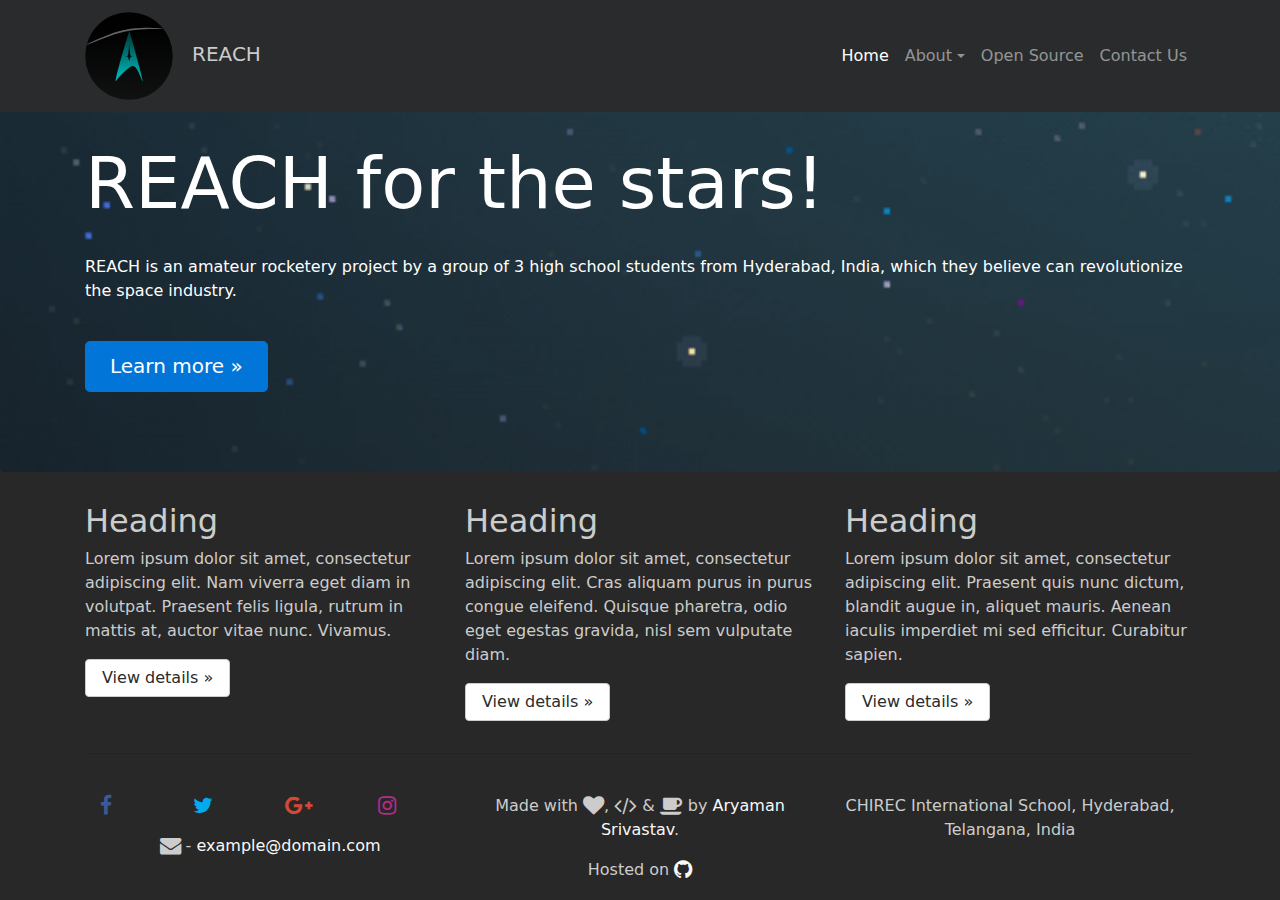
<file: index.html>
<!DOCTYPE html>
<html lang="en">
	<head>
		<!--- Metadata --->
		<meta charset="utf-8">
		<meta http-equiv="X-UA-Compatible" content="IE=edge" />
		<meta name="viewport" content="width=device-width, initial-scale=1, shrink-to-fit=no">
		<meta name="description" content="REACH Project Website">
		<meta name="author" content="Aryaman Srivastav">
		<!--- CSS --->
		<link rel="stylesheet" href="assets/css/bootstrap.min.css">
		<link rel="stylesheet" href="assets/font-awesome-4.7.0/css/font-awesome.min.css">
		<link rel="stylesheet" href="assets/css/style.css">
		<!--- JavaScript and JQuery --->
		<script src="assets/js/jquery-3.1.1.slim.min.js"></script>
    <script>window.jQuery || document.write('<script src="assets/js/jquery.min.js"><\/script>')</script>
    <script src="assets/js/tether.min.js"></script>
    <script src="assets/js/bootstrap.min.js"></script>
    <script src="assets/js/ie10-viewport-bug-workaround.js"></script>
		<!--- Other Stuff --->
		<link rel="icon" href="assets/img/REACH-Orb.ico">
		<title>REACH</title>
	</head>
	<body>
		<!--- Navbar --->
		<nav class="navbar navbar-toggleable-md navbar-inverse fixed-top bg-inverse">
			<div class="container">
				<button class="navbar-toggler navbar-toggler-right" type="button" data-toggle="collapse" data-target="#navbarsExampleDefault" aria-controls="navbarsExampleDefault" aria-expanded="false" aria-label="Toggle navigation">
					<span class="navbar-toggler-icon"></span>
				</button>
				<a class="navbar-brand">
					<img src="assets/img/REACH-Orb.svg" alt="Reach Orb">&nbsp;&nbsp;&nbsp;REACH
					</a>
				<div class="collapse navbar-collapse dual-collapse" id="navbarsExampleDefault">
					<ul class="navbar-nav ml-auto w-100 justify-content-end">
						<li class="nav-item active">
							<a class="nav-link">Home<span class="sr-only">(current)</span></a>
						</li>
						<li class="nav-item dropdown">
							<a class="nav-link dropdown-toggle" href="#" id="dropdown01" data-toggle="dropdown" aria-haspopup="true" aria-expanded="true">About</a>
							<div class="dropdown-menu" aria-labelledby="dropdown01">
								<a class="dropdown-item" href="about/project">The Project</a>
								<a class="dropdown-item" href="about/team">The Team</a>
								<a class="dropdown-item" href="about/science">Rocket Science</a>
							</div>
						</li>
						<li class="nav-item">
							<a class="nav-link" href="opensource">Open Source</a>
						</li>
						<li class="nav-item">
							<a class="nav-link" href="contact">Contact Us</a>
						</li>
					</ul>
				</div>
			</div>
		</nav>
		<!--- Bootstrap Jumbotron --->
		<div class="jumbotron">
			<div class="container">
				<h1 class="display-3">REACH for the stars!&#13;&#10;</h1>
				<p><pre>
</pre>REACH is an amateur rocketery project by a group of 3 high school students from Hyderabad, India, which they believe can revolutionize the space industry.<pre>

</pre></p>
				<p><a class="btn btn-primary btn-lg" href="#" role="button">Learn more &raquo;</a></p>
			</div>
		</div>
		<!--- Content --->
		<div class="container">
			<div class="row">
				<div class="col-md-4">
					<h2>Heading</h2>
					<p>Lorem ipsum dolor sit amet, consectetur adipiscing elit. Nam viverra eget diam in volutpat. Praesent felis ligula, rutrum in mattis at, auctor vitae nunc. Vivamus.</p>
					<p><a class="btn btn-secondary" href="#" role="button">View details &raquo;</a></p>
				</div>
				<div class="col-md-4">
					<h2>Heading</h2>
					<p>
Lorem ipsum dolor sit amet, consectetur adipiscing elit. Cras aliquam purus in purus congue eleifend. Quisque pharetra, odio eget egestas gravida, nisl sem vulputate diam.</p>
					<p><a class="btn btn-secondary" href="#" role="button">View details &raquo;</a></p>
			 </div>
				<div class="col-md-4">
					<h2>Heading</h2>
					<p>Lorem ipsum dolor sit amet, consectetur adipiscing elit. Praesent quis nunc dictum, blandit augue in, aliquet mauris. Aenean iaculis imperdiet mi sed efficitur. Curabitur sapien.</p>
					<p><a class="btn btn-secondary" href="#" role="button">View details &raquo;</a></p>
				</div>
			</div>
			<hr>
			<br>
			<!--- Footer --->
			<footer>
				<div class="container">
					<div class="row">
						<div class="col-md-4">
							<div class="row">
								<div class="col-md-3">
									<p><a href="https://www.facebook.com/" class="fb"><span class="fa fa-facebook fa-lg"></span></a></p>
								</div>
								<div class="col-md-3">
									<p><a href="https://twitter.com/" class="tweet"><span class="fa fa-twitter fa-lg"></span></a></p>
								</div>
								<div class="col-md-3">
									<p><a href="https://plus.google.com/" class="gplus"><span class="fa fa-google-plus fa-lg"></span></a></p>
								</div>
								<div class="col-md-3">
									<p><a href="https://www.instagram.com/" class="insta"><span class="fa fa-instagram fa-lg"></span></a></p>
								</div>
							</div>
							<p align="center"><span class="fa fa-envelope fa-lg" class="generic"></span> - <a href="mailto:example@domain.com" class="generic">example@domain.com</a></p>
						</div>
						<div class="col-md-4">
							<p align="center">Made with <span class="fa fa-heart fa-lg" class="generic"></span>, <span class="fa fa-code fa-lg" class="generic"></span> &amp; <span class="fa fa-coffee fa-lg" class="generic"></span> by <a href="https://blackk100.github.io/" class="generic">Aryaman Srivastav</a>.</p>
							<p align="center">Hosted on <a href="https://github.com/blackk100/REACH/tree/gh-pages" class="generic"><span class="fa fa-github fa-lg" text-align="center"></span></a></p>
						</div>
						<div class="col-md-4">
							<p align="center">CHIREC International School, Hyderabad, Telangana, India</p>
						</div>
					</div>
				</div>
			</footer>
		</div>
	</body>
</html>
</file>
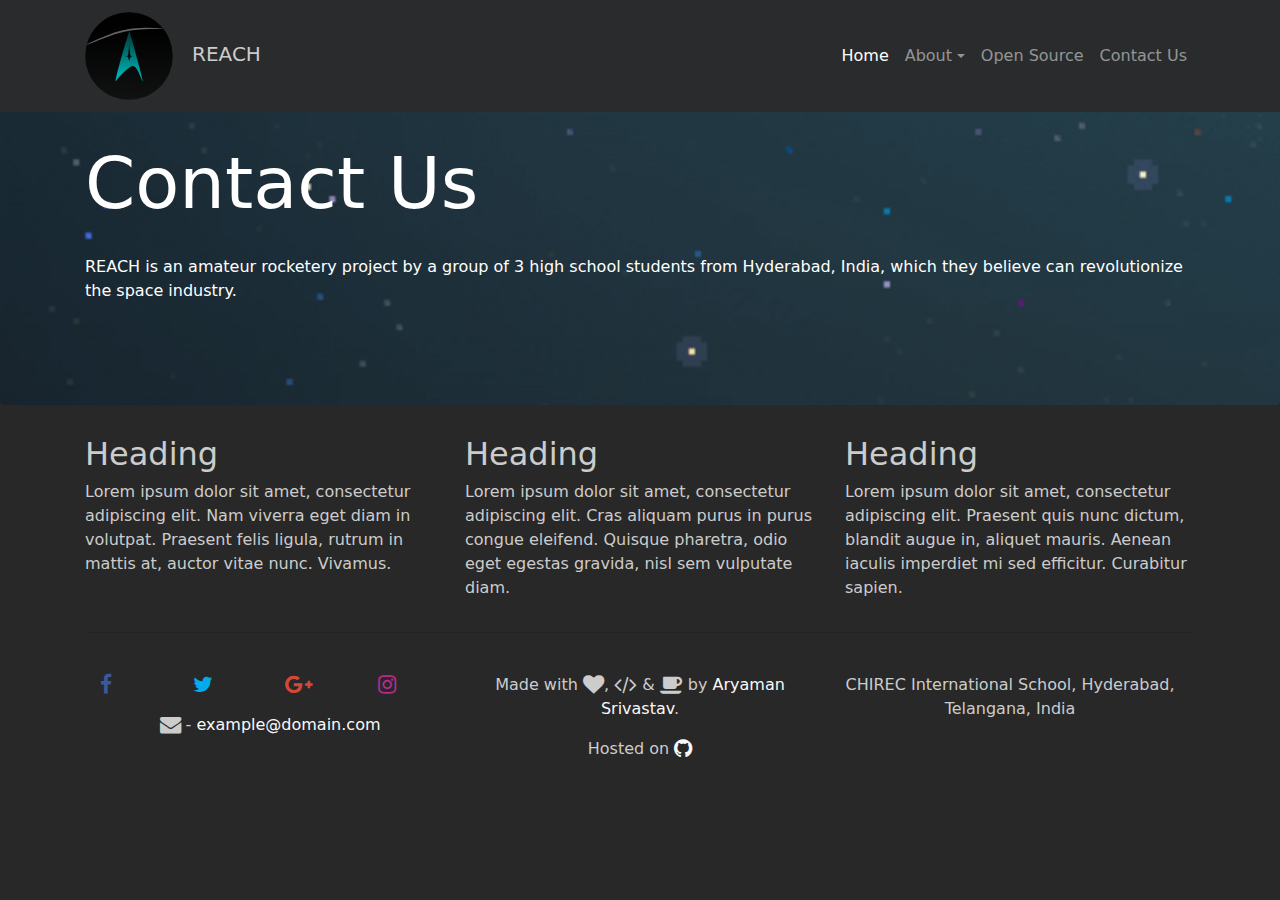
<file: contact/index.html>
<!DOCTYPE html>
<html lang="en">
	<head>
		<!--- Metadata --->
		<meta charset="utf-8">
		<meta http-equiv="X-UA-Compatible" content="IE=edge" />
		<meta name="viewport" content="width=device-width, initial-scale=1, shrink-to-fit=no">
		<meta name="description" content="REACH Project Website">
		<meta name="author" content="Aryaman Srivastav">
		<!--- CSS --->
		<link rel="stylesheet" href="../assets/css/bootstrap.min.css">
		<link rel="stylesheet" href="../assets/font-awesome-4.7.0/css/font-awesome.min.css">
		<link rel="stylesheet" href="../assets/css/style.css">
		<!--- JavaScript and JQuery --->
		<script src="../assets/js/jquery-3.1.1.slim.min.js"></script>
    <script>window.jQuery || document.write('<script src="../assets/js/jquery.min.js"><\/script>')</script>
    <script src="../assets/js/tether.min.js"></script>
    <script src="../assets/js/bootstrap.min.js"></script>
    <script src="../assets/js/ie10-viewport-bug-workaround.js"></script>
		<!--- Other Stuff --->
		<link rel="icon" href="../assets/img/REACH-Orb.ico">
		<title>REACH</title>
	</head>
	<body>
		<!--- Navbar --->
		<nav class="navbar navbar-toggleable-md navbar-inverse fixed-top bg-inverse">
			<div class="container">
				<button class="navbar-toggler navbar-toggler-right" type="button" data-toggle="collapse" data-target="#navbarsExampleDefault" aria-controls="navbarsExampleDefault" aria-expanded="false" aria-label="Toggle navigation">
					<span class="navbar-toggler-icon"></span>
				</button>
				<a class="navbar-brand">
					<img src="../assets/img/REACH-Orb.svg" alt="Reach Orb">&nbsp;&nbsp;&nbsp;REACH
					</a>
				<div class="collapse navbar-collapse dual-collapse" id="navbarsExampleDefault">
					<ul class="navbar-nav ml-auto w-100 justify-content-end">
						<li class="nav-item active">
							<a class="nav-link" href="../index.html">Home</a>
						</li>
						<li class="nav-item dropdown">
							<a class="nav-link dropdown-toggle" href="#" id="dropdown01" data-toggle="dropdown" aria-haspopup="true" aria-expanded="false">About</a>
							<div class="dropdown-menu" aria-labelledby="dropdown01">
								<a class="dropdown-item" href="../about/project/index.html">The Project</a>
								<a class="dropdown-item" href="../about/team/index.html">The Team</a>
								<a class="dropdown-item" href="../about/science/index.html">Rocket Science</a>
							</div>
						</li>
						<li class="nav-item">
							<a class="nav-link" href="../opensource/index.html">Open Source</a>
						</li>
						<li class="nav-item">
							<a class="nav-link">Contact Us<span class="sr-only">(current)</span></a>
						</li>
					</ul>
				</div>
			</div>
		</nav>
		<!--- Bootstrap Jumbotron --->
		<div class="jumbotron">
			<div class="container">
				<h1 class="display-3">Contact Us&#13;&#10;</h1>
				<p><pre>
</pre>REACH is an amateur rocketery project by a group of 3 high school students from Hyderabad, India, which they believe can revolutionize the space industry.<pre>

</pre></p>
			</div>
		</div>
		<!--- Content --->
		<div class="container">
			<div class="row">
				<div class="col-md-4">
					<h2>Heading</h2>
					<p>Lorem ipsum dolor sit amet, consectetur adipiscing elit. Nam viverra eget diam in volutpat. Praesent felis ligula, rutrum in mattis at, auctor vitae nunc. Vivamus.</p>
				</div>
				<div class="col-md-4">
					<h2>Heading</h2>
					<p>Lorem ipsum dolor sit amet, consectetur adipiscing elit. Cras aliquam purus in purus congue eleifend. Quisque pharetra, odio eget egestas gravida, nisl sem vulputate diam.</p>
			 </div>
				<div class="col-md-4">
					<h2>Heading</h2>
					<p>Lorem ipsum dolor sit amet, consectetur adipiscing elit. Praesent quis nunc dictum, blandit augue in, aliquet mauris. Aenean iaculis imperdiet mi sed efficitur. Curabitur sapien.</p>
				</div>
			</div>
			<hr>
			<br>
			<!--- Footer --->
			<footer>
				<div class="container">
					<div class="row">
						<div class="col-md-4">
							<div class="row">
								<div class="col-md-3">
									<p><a href="https://www.facebook.com/" class="fb"><span class="fa fa-facebook fa-lg"></span></a></p>
								</div>
								<div class="col-md-3">
									<p><a href="https://twitter.com/" class="tweet"><span class="fa fa-twitter fa-lg"></span></a></p>
								</div>
								<div class="col-md-3">
									<p><a href="https://plus.google.com/" class="gplus"><span class="fa fa-google-plus fa-lg"></span></a></p>
								</div>
								<div class="col-md-3">
									<p><a href="https://www.instagram.com/" class="insta"><span class="fa fa-instagram fa-lg"></span></a></p>
								</div>
							</div>
							<p align="center"><span class="fa fa-envelope fa-lg" class="generic"></span> - <a href="mailto:example@domain.com" class="generic">example@domain.com</a></p>
						</div>
						<div class="col-md-4">
							<p align="center">Made with <span class="fa fa-heart fa-lg" class="generic"></span>, <span class="fa fa-code fa-lg" class="generic"></span> &amp; <span class="fa fa-coffee fa-lg" class="generic"></span> by <a href="https://blackk100.github.io/" class="generic">Aryaman Srivastav</a>.</p>
							<p align="center">Hosted on <a href="https://github.com/blackk100/REACH/tree/gh-pages" class="generic"><span class="fa fa-github fa-lg" text-align="center"></span></a></p>
						</div>
						<div class="col-md-4">
							<p align="center">CHIREC International School, Hyderabad, Telangana, India</p>
						</div>
					</div>
				</div>
			</footer>
		</div>
	</body>
</html>
</file>
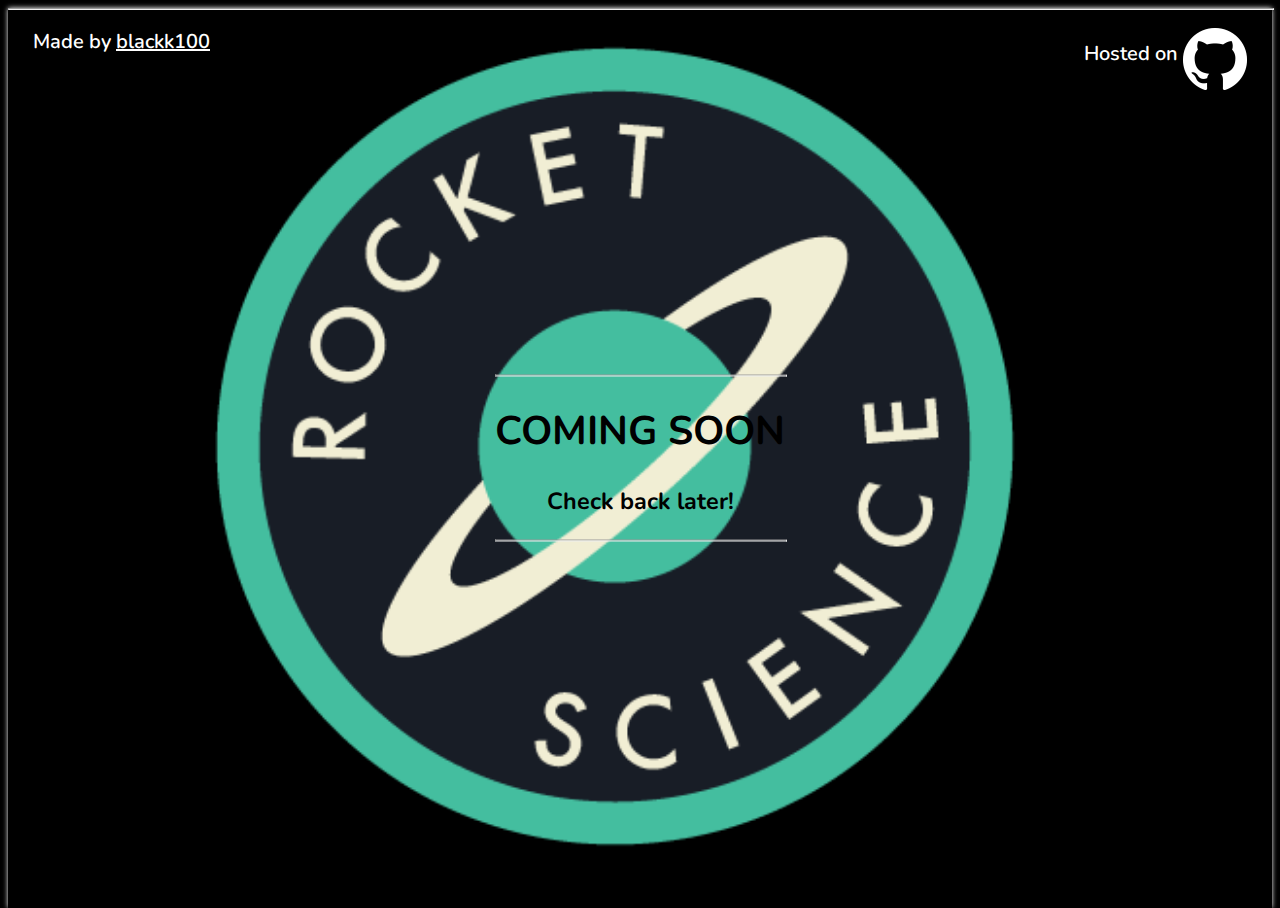
<file: docs/index.html>
<!DOCTYPE html>
<!-- Switch over to Bootstrap and Jekyll -->
<html>
  <head>
    <meta charset="utf-8">
    <link rel="stylesheet" href="css\styles.css">
    <link rel="stylesheet" href="https://fonts.googleapis.com/css?family=Nunito">
    <link rel="icon" href="img\CircleStickerBlueSimple.png">
    <title>blackk100</title>
  </head>
  <body>
    <div class="bg">
      <div class="topleft">
        <p>Made by <a href="https://github.com/blackk100">blackk100</a></p>
      </div>
      <div class="topright">
        <p>Hosted on <a href="https://github.com/blackk100/R.E.A.C.H."><img src="img\GitHub-Mark\GitHub-Mark-Light-64px.png" align="middle"></a></p>
      </div>
      <hr>
      <div class="middle">
        <hr>
        <h1>COMING SOON</h1>
        <h3>Check back later!</h3>
        <hr>
      </div>
    </div>
  </body>
</html>
</file>
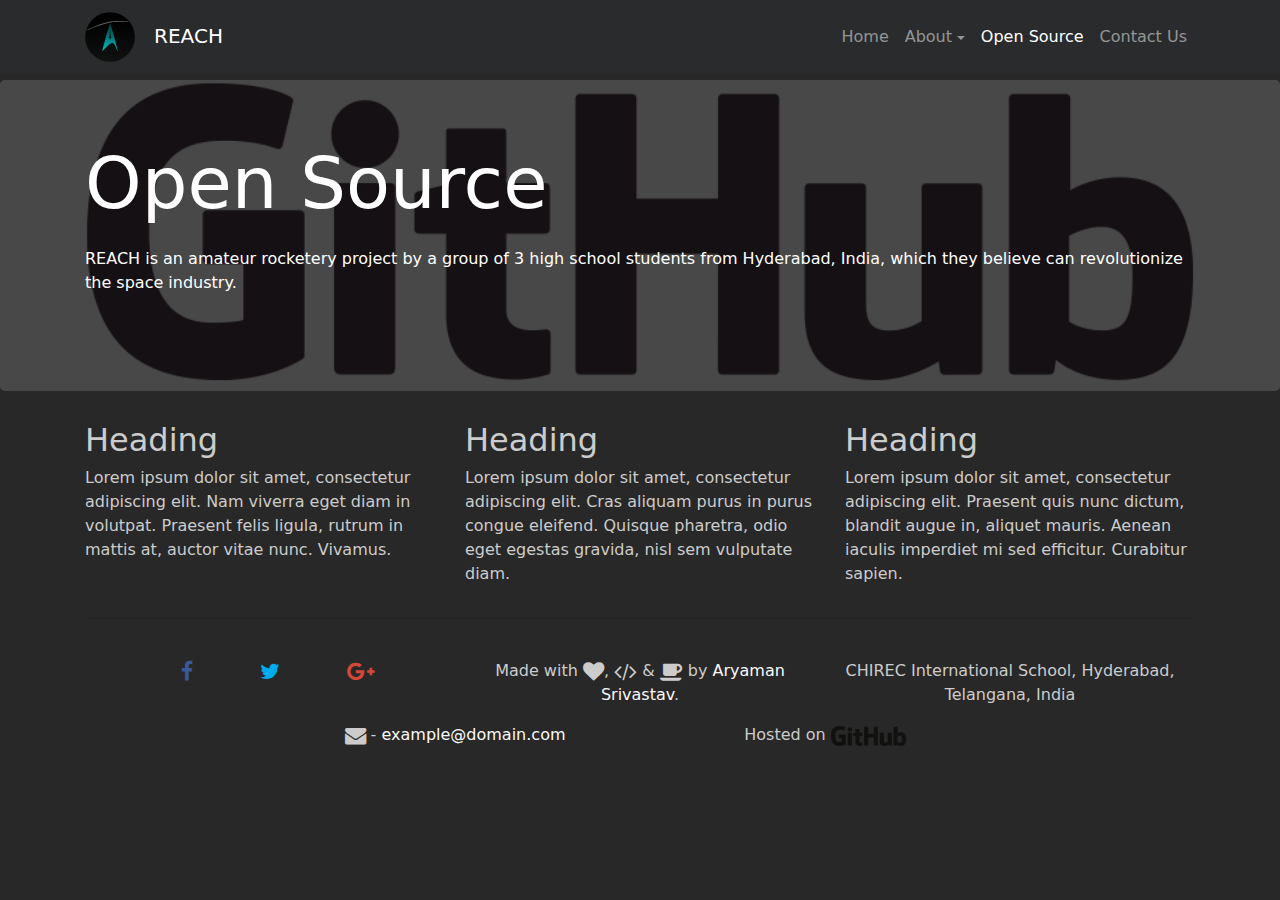
<file: opensource/index.html>
<!DOCTYPE html>
<html lang="en">
	<head>
		<!--- Metadata --->
		<meta charset="utf-8">
		<meta http-equiv="X-UA-Compatible" content="IE=edge" />
		<meta name="viewport" content="width=device-width, initial-scale=1, shrink-to-fit=no">
		<meta name="description" content="REACH Project Website">
		<meta name="author" content="Aryaman Srivastav">
		<!--- CSS --->
		<link rel="stylesheet" href="../assets/css/bootstrap.min.css">
		<link rel="stylesheet" href="../assets/font-awesome-4.7.0/css/font-awesome.min.css">
		<link rel="stylesheet" href="../assets/css/style.css">
		<!--- JavaScript and JQuery --->
		<script src="../assets/js/jquery-3.1.1.slim.min.js"></script>
    <script>window.jQuery || document.write('<script src="../assets/js/jquery.min.js"><\/script>')</script>
    <script src="../assets/js/tether.min.js"></script>
    <script src="../assets/js/bootstrap.min.js"></script>
    <script src="../assets/js/ie10-viewport-bug-workaround.js"></script>
		<!--- Other Stuff --->
		<link rel="icon" href="../assets/img/reach/REACH-Orb.ico">
		<title>REACH</title>
	</head>
	<body>
		<!--- Navbar --->
		<nav class="navbar navbar-toggleable-sm fixed-top navbar-inverse bg-inverse">
			<div class="container">
				<button class="navbar-toggler" type="button" data-toggle="collapse" data-target="#navbarsExampleDefault" aria-controls="navbarsExampleDefault" aria-expanded="false" aria-label="Toggle navigation">
					<span class="navbar-toggler-icon"></span>
				</button>
				<div class="navbar-brand">
					<img src="../assets/img/reach/REACH-Orb.svg" alt="Reach Orb" width="50" height="50">&nbsp;&nbsp;&nbsp;REACH
				</div>
				<div class="collapse navbar-collapse dual-collapse" id="navbarsExampleDefault">
					<ul class="navbar-nav ml-auto w-100 justify-content-end">
						<li class="nav-item">
							<a class="nav-link" href="..">Home</a>
						</li>
						<li class="nav-item dropdown dropdown-inverse">
							<a class="nav-link dropdown-toggle" id="dropdown01" data-toggle="dropdown" aria-haspopup="true" aria-expanded="true">About</a>
							<div class="dropdown-menu" aria-labelledby="dropdown01">
								<a class="dropdown-item" href="../about/project">The Project</a>
								<a class="dropdown-item" href="../about/team">The Team</a>
								<a class="dropdown-item" href="../about/science">Rocket Science</a>
							</div>
						</li>
						<li class="nav-item active">
							<a class="nav-link">Open Source<span class="sr-only">(current)</span></a>
						</li>
						<li class="nav-item">
							<a class="nav-link" href="../contact">Contact Us</a>
						</li>
					</ul>
				</div>
			</div>
		</nav>
		<!--- Bootstrap Jumbotron --->
		<div class="jumbotron opensource">
			<div class="container">
				<h1 class="display-3">Open Source&#13;&#10;</h1>
				<pre></pre><p>REACH is an amateur rocketery project by a group of 3 high school students from Hyderabad, India, which they believe can revolutionize the space industry.</p><pre></pre>
			</div>
		</div>
		<!--- Content --->
		<div class="container">
			<div class="row">
				<div class="col-md-4">
					<h2>Heading</h2>
					<p>Lorem ipsum dolor sit amet, consectetur adipiscing elit. Nam viverra eget diam in volutpat. Praesent felis ligula, rutrum in mattis at, auctor vitae nunc. Vivamus.</p>
				</div>
				<div class="col-md-4">
					<h2>Heading</h2>
					<p>Lorem ipsum dolor sit amet, consectetur adipiscing elit. Cras aliquam purus in purus congue eleifend. Quisque pharetra, odio eget egestas gravida, nisl sem vulputate diam.</p>
			 </div>
				<div class="col-md-4">
					<h2>Heading</h2>
					<p>Lorem ipsum dolor sit amet, consectetur adipiscing elit. Praesent quis nunc dictum, blandit augue in, aliquet mauris. Aenean iaculis imperdiet mi sed efficitur. Curabitur sapien.</p>
				</div>
			</div>
			<hr>
			<br>
			<!--- Footer --->
			<footer>
				<div class="container-fluid">
					<div class="row justify-content-center">
						<div class="col-sm-4">
							<div class="row justify-content-center">
								<div class="col-4">
									<p align="right"><a href="https://www.facebook.com/" class="fb"><span class="fa fa-facebook fa-lg"></span></a></p>
								</div>
								<div class="col-4">
									<p align="center"><a href="https://twitter.com/" class="tweet"><span class="fa fa-twitter fa-lg"></span></a></p>
								</div>
								<div class="col-4">
									<p align="left"><a href="https://plus.google.com/" class="gplus"><span class="fa fa-google-plus fa-lg"></span></a></p>
								</div>
							</div>
						</div>
						<div class="col-sm-4">
							<p align="center">Made with <span class="fa fa-heart fa-lg" class="generic"></span>, <span class="fa fa-code fa-lg" class="generic"></span> &amp; <span class="fa fa-coffee fa-lg" class="generic"></span> by <a href="https://blackk100.github.io/" class="generic">Aryaman Srivastav</a>.</p>
						</div>
						<div class="col-sm-4">
							<p align="center">CHIREC International School, Hyderabad, Telangana, India</p>
						</div>
					</div>
					<div class="row justify-content-center">
						<div class="col-sm-4">
							<p align="center"><span class="fa fa-envelope fa-lg" class="generic"></span> - <a href="mailto:example@domain.com" class="generic">example@domain.com</a></p>
						</div>
						<div class="col-sm-4">
							<p align="center">Hosted on <a href="https://github.com/blackk100/REACH/tree/gh-pages" class="generic"><img src="../assets/img/github/github.svg" alt="GitHub" width="75" /></a></p>
						</div>
					</div>
				</div>
			</footer>
		</div>
	</body>
</html>
</file>
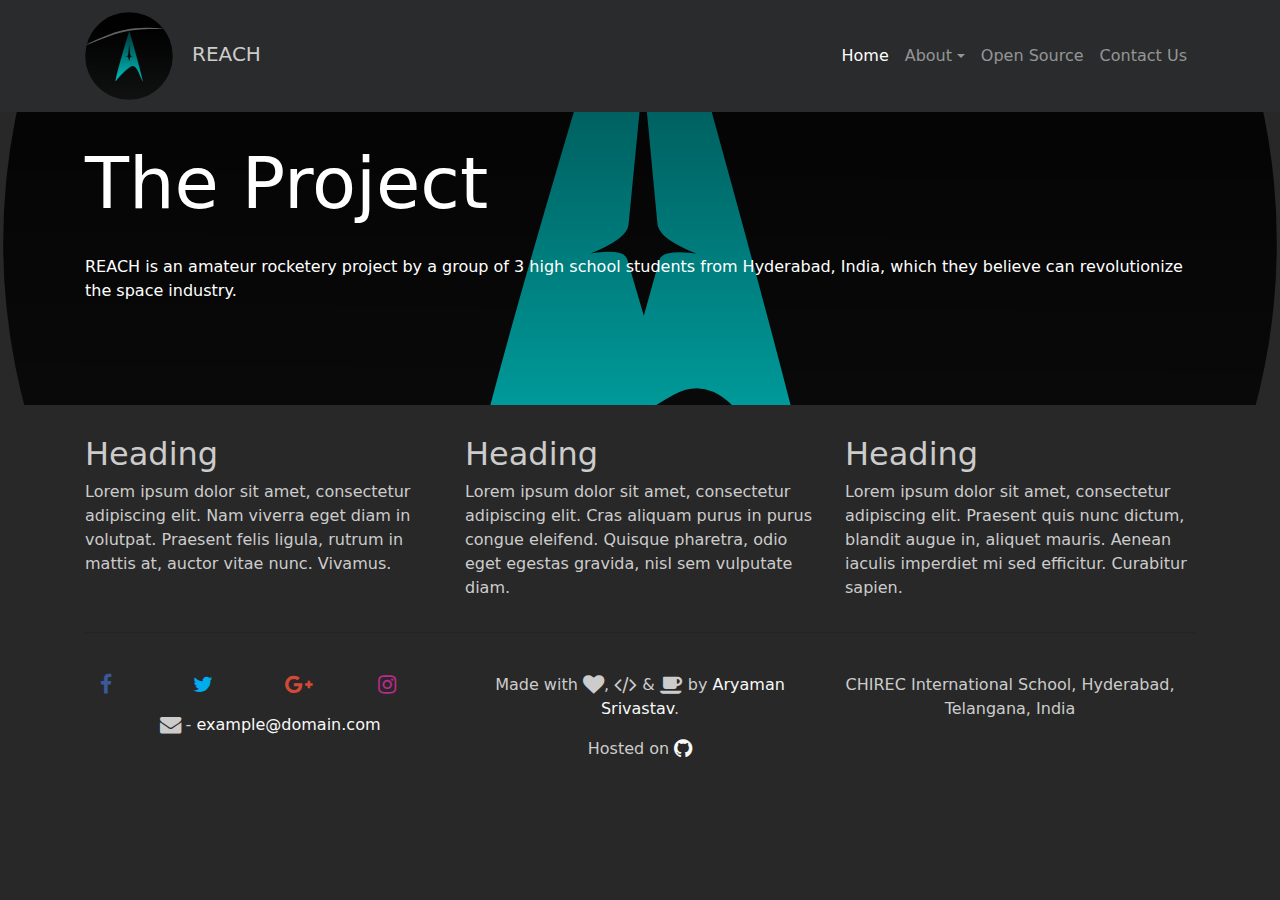
<file: about/project/index.html>
<!DOCTYPE html>
<html lang="en">
	<head>
		<!--- Metadata --->
		<meta charset="utf-8">
		<meta http-equiv="X-UA-Compatible" content="IE=edge" />
		<meta name="viewport" content="width=device-width, initial-scale=1, shrink-to-fit=no">
		<meta name="description" content="REACH Project Website">
		<meta name="author" content="Aryaman Srivastav">
		<!--- CSS --->
		<link rel="stylesheet" href="../../assets/css/bootstrap.min.css">
		<link rel="stylesheet" href="../../assets/font-awesome-4.7.0/css/font-awesome.min.css">
		<link rel="stylesheet" href="../../assets/css/style.css">
		<!--- JavaScript and JQuery --->
		<script src="../../assets/js/jquery-3.1.1.slim.min.js"></script>
    <script>window.jQuery || document.write('<script src="../../assets/js/jquery.min.js"><\/script>')</script>
    <script src="../../assets/js/tether.min.js"></script>
    <script src="../../assets/js/bootstrap.min.js"></script>
    <script src="../../assets/js/ie10-viewport-bug-workaround.js"></script>
		<!--- Other Stuff --->
		<link rel="icon" href="../../assets/img/REACH-Orb.ico">
		<title>REACH</title>
	</head>
	<body>
		<!--- Navbar --->
		<nav class="navbar navbar-toggleable-md navbar-inverse fixed-top bg-inverse">
			<div class="container">
				<button class="navbar-toggler navbar-toggler-right" type="button" data-toggle="collapse" data-target="#navbarsExampleDefault" aria-controls="navbarsExampleDefault" aria-expanded="false" aria-label="Toggle navigation">
					<span class="navbar-toggler-icon"></span>
				</button>
				<a class="navbar-brand">
					<img src="../../assets/img/REACH-Orb.svg" alt="Reach Orb">&nbsp;&nbsp;&nbsp;REACH
					</a>
				<div class="collapse navbar-collapse dual-collapse" id="navbarsExampleDefault">
					<ul class="navbar-nav ml-auto w-100 justify-content-end">
						<li class="nav-item active">
							<a class="nav-link" href="../../index.html">Home</a>
						</li>
						<li class="nav-item dropdown">
							<a class="nav-link dropdown-toggle" href="#" id="dropdown01" data-toggle="dropdown" aria-haspopup="true" aria-expanded="false">About</a>
							<div class="dropdown-menu" aria-labelledby="dropdown01">
								<a class="dropdown-item">The Project<span class="sr-only">(current)</span></a>
								<a class="dropdown-item" href="../team/index.html">The Team</a>
								<a class="dropdown-item" href="../science/index.html">Rocket Science</a>
							</div>
						</li>
						<li class="nav-item">
							<a class="nav-link" href="../../opensource/index.html">Open Source</a>
						</li>
						<li class="nav-item">
							<a class="nav-link" href="../../contact/index.html">Contact Us</a>
						</li>
					</ul>
				</div>
			</div>
		</nav>
		<!--- Bootstrap Jumbotron --->
		<div class="jumbotron project">
			<div class="container">
				<h1 class="display-3">The Project&#13;&#10;</h1>
				<p><pre>
</pre>REACH is an amateur rocketery project by a group of 3 high school students from Hyderabad, India, which they believe can revolutionize the space industry.<pre>

</pre></p>
			</div>
		</div>
		<!--- Content --->
		<div class="container">
			<div class="row">
				<div class="col-md-4">
					<h2>Heading</h2>
					<p>Lorem ipsum dolor sit amet, consectetur adipiscing elit. Nam viverra eget diam in volutpat. Praesent felis ligula, rutrum in mattis at, auctor vitae nunc. Vivamus.</p>
				</div>
				<div class="col-md-4">
					<h2>Heading</h2>
					<p>Lorem ipsum dolor sit amet, consectetur adipiscing elit. Cras aliquam purus in purus congue eleifend. Quisque pharetra, odio eget egestas gravida, nisl sem vulputate diam.</p>
			 </div>
				<div class="col-md-4">
					<h2>Heading</h2>
					<p>Lorem ipsum dolor sit amet, consectetur adipiscing elit. Praesent quis nunc dictum, blandit augue in, aliquet mauris. Aenean iaculis imperdiet mi sed efficitur. Curabitur sapien.</p>
				</div>
			</div>
			<hr>
			<br>
			<!--- Footer --->
			<footer>
				<div class="container">
					<div class="row">
						<div class="col-md-4">
							<div class="row">
								<div class="col-md-3">
									<p><a href="https://www.facebook.com/" class="fb"><span class="fa fa-facebook fa-lg"></span></a></p>
								</div>
								<div class="col-md-3">
									<p><a href="https://twitter.com/" class="tweet"><span class="fa fa-twitter fa-lg"></span></a></p>
								</div>
								<div class="col-md-3">
									<p><a href="https://plus.google.com/" class="gplus"><span class="fa fa-google-plus fa-lg"></span></a></p>
								</div>
								<div class="col-md-3">
									<p><a href="https://www.instagram.com/" class="insta"><span class="fa fa-instagram fa-lg"></span></a></p>
								</div>
							</div>
							<p align="center"><span class="fa fa-envelope fa-lg" class="generic"></span> - <a href="mailto:example@domain.com" class="generic">example@domain.com</a></p>
						</div>
						<div class="col-md-4">
							<p align="center">Made with <span class="fa fa-heart fa-lg" class="generic"></span>, <span class="fa fa-code fa-lg" class="generic"></span> &amp; <span class="fa fa-coffee fa-lg" class="generic"></span> by <a href="https://blackk100.github.io/" class="generic">Aryaman Srivastav</a>.</p>
							<p align="center">Hosted on <a href="https://github.com/blackk100/REACH/tree/gh-pages" class="generic"><span class="fa fa-github fa-lg" text-align="center"></span></a></p>
						</div>
						<div class="col-md-4">
							<p align="center">CHIREC International School, Hyderabad, Telangana, India</p>
						</div>
					</div>
				</div>
			</footer>
		</div>
	</body>
</html>
</file>
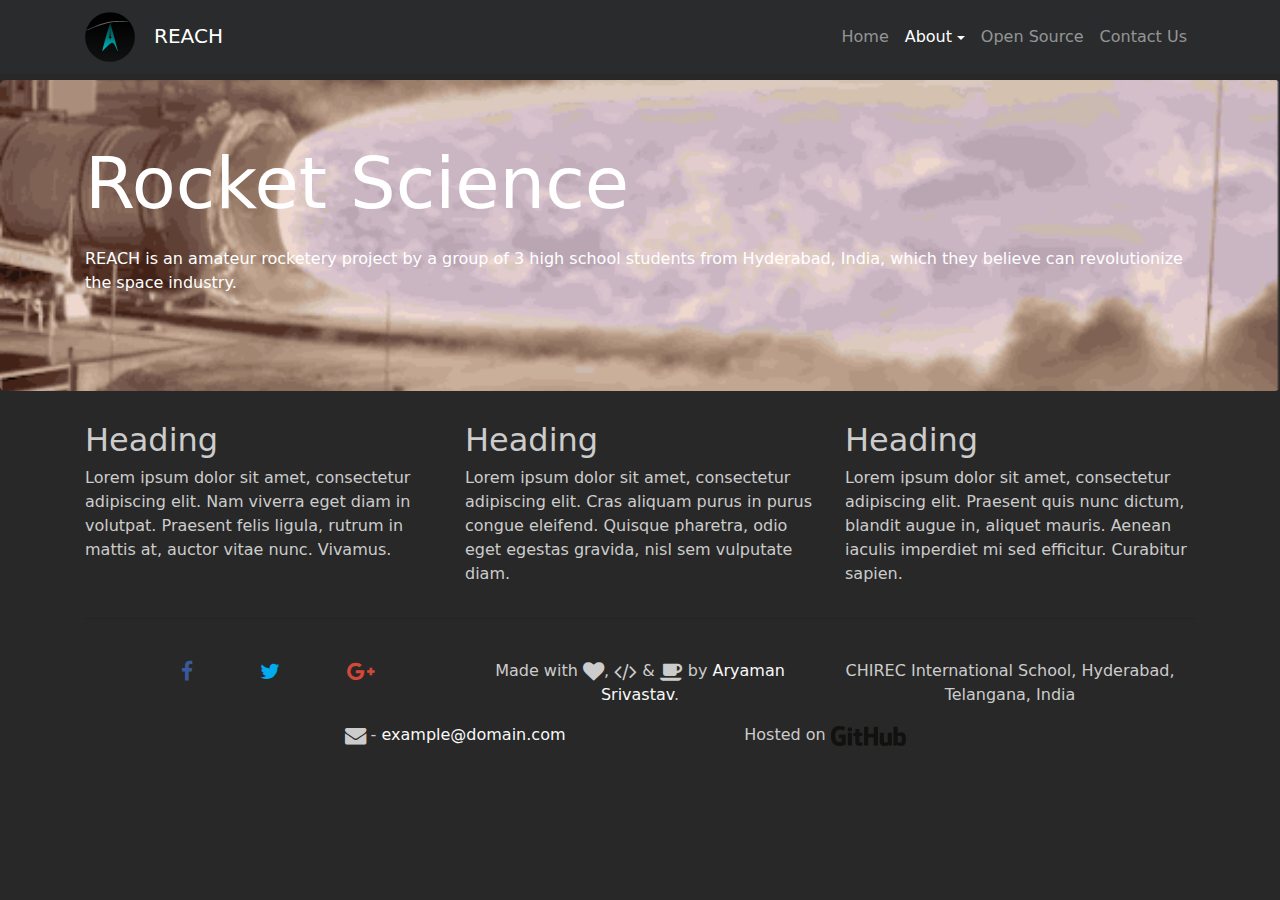
<file: about/science/index.html>
<!DOCTYPE html>
<html lang="en">
	<head>
		<!--- Metadata --->
		<meta charset="utf-8">
		<meta http-equiv="X-UA-Compatible" content="IE=edge"/>
		<meta name="viewport" content="width=device-width, initial-scale=1, shrink-to-fit=no">
		<meta name="description" content="REACH Project Website">
		<meta name="author" content="Aryaman Srivastav">
		<!--- CSS --->
		<link rel="stylesheet" href="../../assets/css/bootstrap.min.css">
		<link rel="stylesheet" href="../../assets/font-awesome-4.7.0/css/font-awesome.min.css">
		<link rel="stylesheet" href="../../assets/css/style.css">
		<!--- JavaScript and JQuery --->
		<script src="../../assets/js/jquery-3.1.1.slim.min.js"></script>
    <script>window.jQuery || document.write('<script src="../../assets/js/jquery.min.js"><\/script>')</script>
		<script src="../../assets/js/tether.min.js"></script>
    <script src="../../assets/js/bootstrap.min.js"></script>
    <script src="../../assets/js/ie10-viewport-bug-workaround.js"></script>
		<!--- Other Stuff --->
		<link rel="icon" href="../../assets/img/reach/REACH-Orb.ico">
		<title>REACH</title>
	</head>
	<body>
		<!--- Navbar --->
		<nav class="navbar navbar-toggleable-sm fixed-top navbar-inverse bg-inverse">
			<div class="container">
				<button class="navbar-toggler" type="button" data-toggle="collapse" data-target="#navbarsExampleDefault" aria-controls="navbarsExampleDefault" aria-expanded="false" aria-label="Toggle navigation">
					<span class="navbar-toggler-icon"></span>
				</button>
				<div class="navbar-brand">
					<img src="../../assets/img/reach/REACH-Orb.svg" alt="Reach Orb" width="50" height="50">&nbsp;&nbsp;&nbsp;REACH
				</div>
				<div class="collapse navbar-collapse dual-collapse" id="navbarsExampleDefault">
					<ul class="navbar-nav ml-auto w-100 justify-content-end">
						<li class="nav-item">
							<a class="nav-link" href="../..">Home</a>
						</li>
						<li class="nav-item active dropdown dropdown-inverse">
							<a class="nav-link dropdown-toggle" id="dropdown01" data-toggle="dropdown" aria-haspopup="true" aria-expanded="true">About</a>
							<div class="dropdown-menu" aria-labelledby="dropdown01">
								<a class="dropdown-item" href="../project">The Project</a>
								<a class="dropdown-item" href="../team">The Team</a>
								<a class="dropdown-item active">Rocket Science<span class="sr-only">(current)</span></a>
							</div>
						</li>
						<li class="nav-item">
							<a class="nav-link" href="../../opensource">Open Source</a>
						</li>
						<li class="nav-item">
							<a class="nav-link" href="../../contact">Contact Us</a>
						</li>
					</ul>
				</div>
			</div>
		</nav>
		<!--- Bootstrap Jumbotron --->
		<div class="jumbotron science">
			<div class="container">
				<h1 class="display-3">Rocket Science&#13;&#10;</h1>
				<pre></pre><p>REACH is an amateur rocketery project by a group of 3 high school students from Hyderabad, India, which they believe can revolutionize the space industry.</p><pre></pre>
			</div>
		</div>
		<!--- Content --->
		<div class="container">
			<div class="row">
				<div class="col-md-4">
					<h2>Heading</h2>
					<p>Lorem ipsum dolor sit amet, consectetur adipiscing elit. Nam viverra eget diam in volutpat. Praesent felis ligula, rutrum in mattis at, auctor vitae nunc. Vivamus.</p>
				</div>
				<div class="col-md-4">
					<h2>Heading</h2>
					<p>Lorem ipsum dolor sit amet, consectetur adipiscing elit. Cras aliquam purus in purus congue eleifend. Quisque pharetra, odio eget egestas gravida, nisl sem vulputate diam.</p>
			 </div>
				<div class="col-md-4">
					<h2>Heading</h2>
					<p>Lorem ipsum dolor sit amet, consectetur adipiscing elit. Praesent quis nunc dictum, blandit augue in, aliquet mauris. Aenean iaculis imperdiet mi sed efficitur. Curabitur sapien.</p>
				</div>
			</div>
			<hr>
			<br>
			<!--- Footer --->
			<footer>
				<div class="container-fluid">
					<div class="row justify-content-center">
						<div class="col-sm-4">
							<div class="row justify-content-center">
								<div class="col-4">
									<p align="right"><a href="https://www.facebook.com/" class="fb"><span class="fa fa-facebook fa-lg"></span></a></p>
								</div>
								<div class="col-4">
									<p align="center"><a href="https://twitter.com/" class="tweet"><span class="fa fa-twitter fa-lg"></span></a></p>
								</div>
								<div class="col-4">
									<p align="left"><a href="https://plus.google.com/" class="gplus"><span class="fa fa-google-plus fa-lg"></span></a></p>
								</div>
							</div>
						</div>
						<div class="col-sm-4">
							<p align="center">Made with <span class="fa fa-heart fa-lg" class="generic"></span>, <span class="fa fa-code fa-lg" class="generic"></span> &amp; <span class="fa fa-coffee fa-lg" class="generic"></span> by <a href="https://blackk100.github.io/" class="generic">Aryaman Srivastav</a>.</p>
						</div>
						<div class="col-sm-4">
							<p align="center">CHIREC International School, Hyderabad, Telangana, India</p>
						</div>
					</div>
					<div class="row justify-content-center">
						<div class="col-sm-4">
							<p align="center"><span class="fa fa-envelope fa-lg" class="generic"></span> - <a href="mailto:example@domain.com" class="generic">example@domain.com</a></p>
						</div>
						<div class="col-sm-4">
							<p align="center">Hosted on <a href="https://github.com/blackk100/REACH/tree/gh-pages" class="generic"><img src="../../assets/img/github/github.svg" alt="GitHub" width="75" /></a></p>
						</div>
					</div>
				</div>
			</footer>
		</div>
	</body>
</html>
</file>
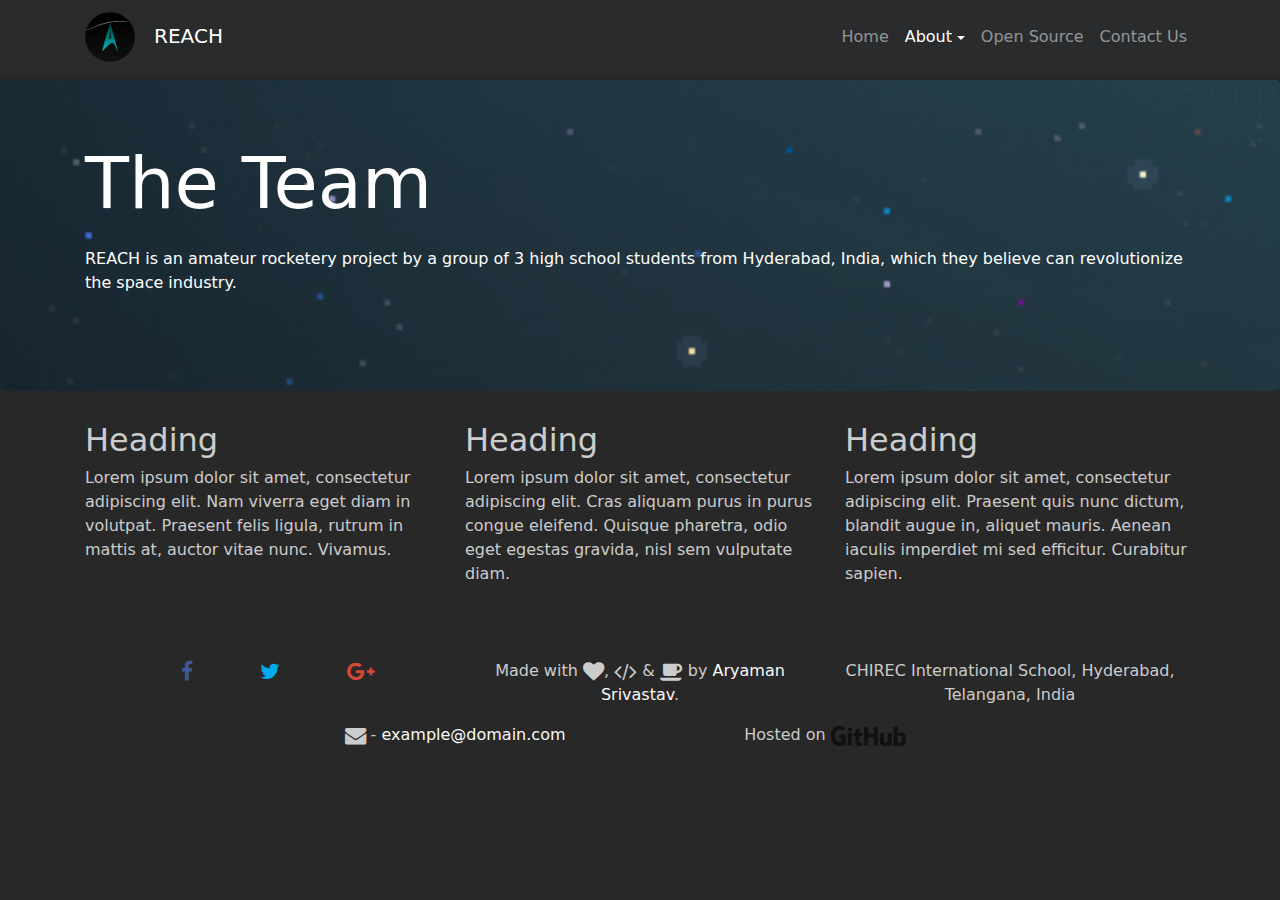
<file: about/team/index.html>
<!DOCTYPE html>
<html lang="en">
	<head>
		<!--- Metadata --->
		<meta charset="utf-8">
		<meta http-equiv="X-UA-Compatible" content="IE=edge" />
		<meta name="viewport" content="width=device-width, initial-scale=1, shrink-to-fit=no">
		<meta name="description" content="REACH Project Website">
		<meta name="author" content="Aryaman Srivastav">
		<!--- CSS --->
		<link rel="stylesheet" href="../../assets/css/bootstrap.min.css">
		<link rel="stylesheet" href="../../assets/font-awesome-4.7.0/css/font-awesome.min.css">
		<link rel="stylesheet" href="../../assets/css/style.css">
		<!--- JavaScript and JQuery --->
		<script src="../../assets/js/jquery-3.1.1.slim.min.js"></script>
    <script>window.jQuery || document.write('<script src="../../assets/js/jquery.min.js"><\/script>')</script>
    <script src="../../assets/js/tether.min.js"></script>
    <script src="../../assets/js/bootstrap.min.js"></script>
    <script src="../../assets/js/ie10-viewport-bug-workaround.js"></script>
		<!--- Other Stuff --->
		<link rel="icon" href="../../assets/img/reach/REACH-Orb.ico">
		<title>REACH</title>
	</head>
	<body>
		<!--- Navbar --->
		<nav class="navbar navbar-toggleable-sm fixed-top navbar-inverse bg-inverse">
			<div class="container">
				<button class="navbar-toggler" type="button" data-toggle="collapse" data-target="#navbarsExampleDefault" aria-controls="navbarsExampleDefault" aria-expanded="false" aria-label="Toggle navigation">
					<span class="navbar-toggler-icon"></span>
				</button>
				<div class="navbar-brand">
					<img src="../../assets/img/reach/REACH-Orb.svg" alt="Reach Orb" width="50" height="50">&nbsp;&nbsp;&nbsp;REACH
				</div>
				<div class="collapse navbar-collapse dual-collapse" id="navbarsExampleDefault">
					<ul class="navbar-nav ml-auto w-100 justify-content-end">
						<li class="nav-item">
							<a class="nav-link" href="../..">Home</a>
						</li>
						<li class="nav-item active dropdown dropdown-inverse">
							<a class="nav-link dropdown-toggle" id="dropdown01" data-toggle="dropdown" aria-haspopup="true" aria-expanded="true">About</a>
							<div class="dropdown-menu" aria-labelledby="dropdown01">
								<a class="dropdown-item" href="../project">The Project</a>
								<a class="dropdown-item active">The Team<span class="sr-only">(current)</span></a>
								<a class="dropdown-item" href="../science">Rocket Science</a>
							</div>
						</li>
						<li class="nav-item">
							<a class="nav-link" href="../../opensource">Open Source</a>
						</li>
						<li class="nav-item">
							<a class="nav-link" href="../../contact">Contact Us</a>
						</li>
					</ul>
				</div>
			</div>
		</nav>
		<!--- Bootstrap Jumbotron --->
		<div class="jumbotron">
			<div class="container">
				<h1 class="display-3">The Team&#13;&#10;</h1>
				<pre></pre><p>REACH is an amateur rocketery project by a group of 3 high school students from Hyderabad, India, which they believe can revolutionize the space industry.</p><pre></pre>
			</div>
		</div>
		<!--- Content --->
		<div class="container">
			<div class="row">
				<div class="col-md-4">
					<h2>Heading</h2>
					<p>Lorem ipsum dolor sit amet, consectetur adipiscing elit. Nam viverra eget diam in volutpat. Praesent felis ligula, rutrum in mattis at, auctor vitae nunc. Vivamus.</p>
				</div>
				<div class="col-md-4">
					<h2>Heading</h2>
					<p>Lorem ipsum dolor sit amet, consectetur adipiscing elit. Cras aliquam purus in purus congue eleifend. Quisque pharetra, odio eget egestas gravida, nisl sem vulputate diam.</p>
			 </div>
				<div class="col-md-4">
					<h2>Heading</h2>
					<p>Lorem ipsum dolor sit amet, consectetur adipiscing elit. Praesent quis nunc dictum, blandit augue in, aliquet mauris. Aenean iaculis imperdiet mi sed efficitur. Curabitur sapien.</p>
				</div>
			</div>
			<hr>
			<br>
			<!--- Footer --->
			<footer>
				<div class="container-fluid">
					<div class="row justify-content-center">
						<div class="col-sm-4">
							<div class="row justify-content-center">
								<div class="col-4">
									<p align="right"><a href="https://www.facebook.com/" class="fb"><span class="fa fa-facebook fa-lg"></span></a></p>
								</div>
								<div class="col-4">
									<p align="center"><a href="https://twitter.com/" class="tweet"><span class="fa fa-twitter fa-lg"></span></a></p>
								</div>
								<div class="col-4">
									<p align="left"><a href="https://plus.google.com/" class="gplus"><span class="fa fa-google-plus fa-lg"></span></a></p>
								</div>
							</div>
						</div>
						<div class="col-sm-4">
							<p align="center">Made with <span class="fa fa-heart fa-lg" class="generic"></span>, <span class="fa fa-code fa-lg" class="generic"></span> &amp; <span class="fa fa-coffee fa-lg" class="generic"></span> by <a href="https://blackk100.github.io/" class="generic">Aryaman Srivastav</a>.</p>
						</div>
						<div class="col-sm-4">
							<p align="center">CHIREC International School, Hyderabad, Telangana, India</p>
						</div>
					</div>
					<div class="row justify-content-center">
						<div class="col-sm-4">
							<p align="center"><span class="fa fa-envelope fa-lg" class="generic"></span> - <a href="mailto:example@domain.com" class="generic">example@domain.com</a></p>
						</div>
						<div class="col-sm-4">
							<p align="center">Hosted on <a href="https://github.com/blackk100/REACH/tree/gh-pages" class="generic"><img src="../../assets/img/github/github.svg" alt="GitHub" width="75" /></a></p>
						</div>
					</div>
				</div>
			</footer>
		</div>
	</body>
</html>
</file>
<file: assets/css/style.css>
body {
	color: #cccccc;
  padding-top: 5rem;
	background-color: #282828;
}

.jumbotron {
	color: #ffffff;
	background-color: #282828;
	background-image: url("../img/bg.gif");
	background-position: top;
	background-repeat: no-repeat;
	background-size: cover;
	background-clip: no-clip;
}

.project {
	background-image: url("../img/REACH-Orb.svg");
	background-position: center;
}

.science {
	background-image: url("../img/rocket-plume.gif");
	background-position: center;
}

.opensource {
	background-color: #484848;
	background-image: url("../img/GitHub_Logo.png");
	background-position: center;
}
a.fb {
  color: #3b5998;
}

a.tweet {
  color: #00aced;
}

a.gplus {
  color: #d34836;
}

a.insta {
  color: #bc2a8d;
}

a.generic {
  color: #f9f9f9;
}
</file>
